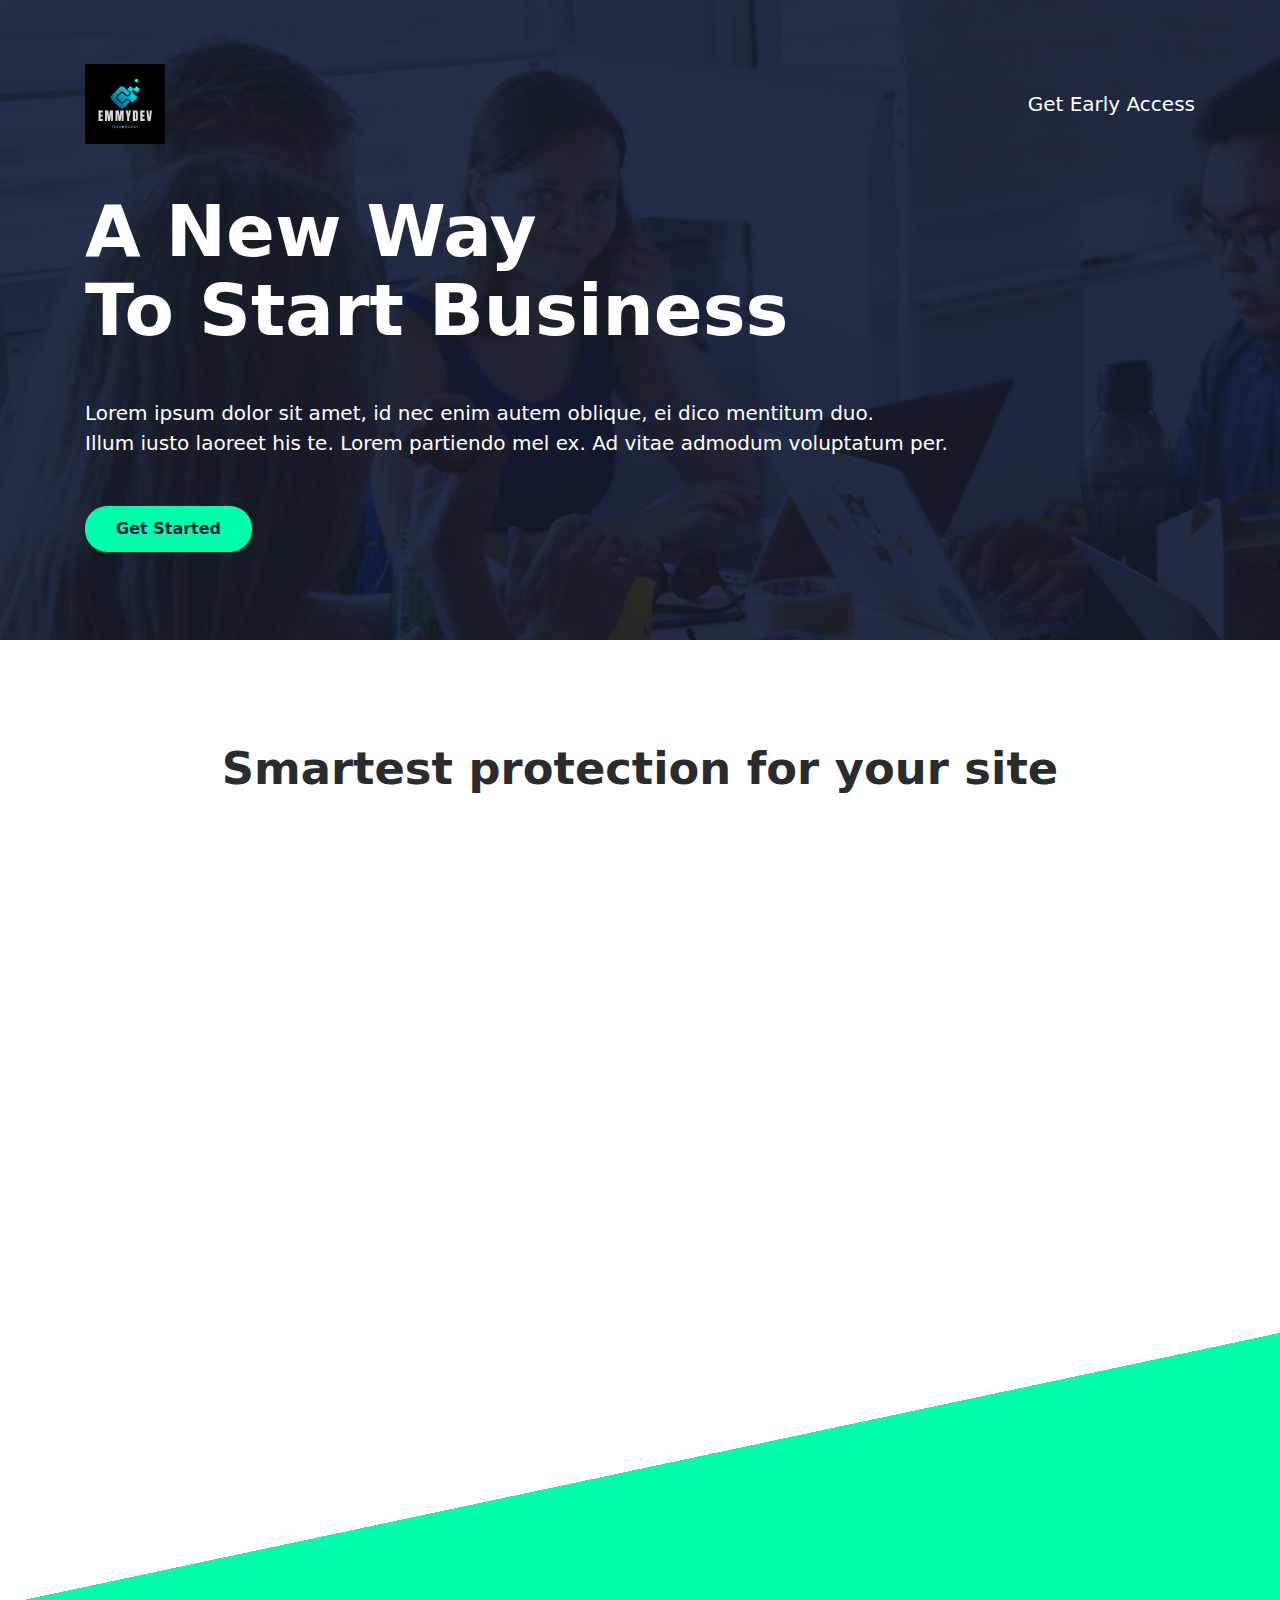
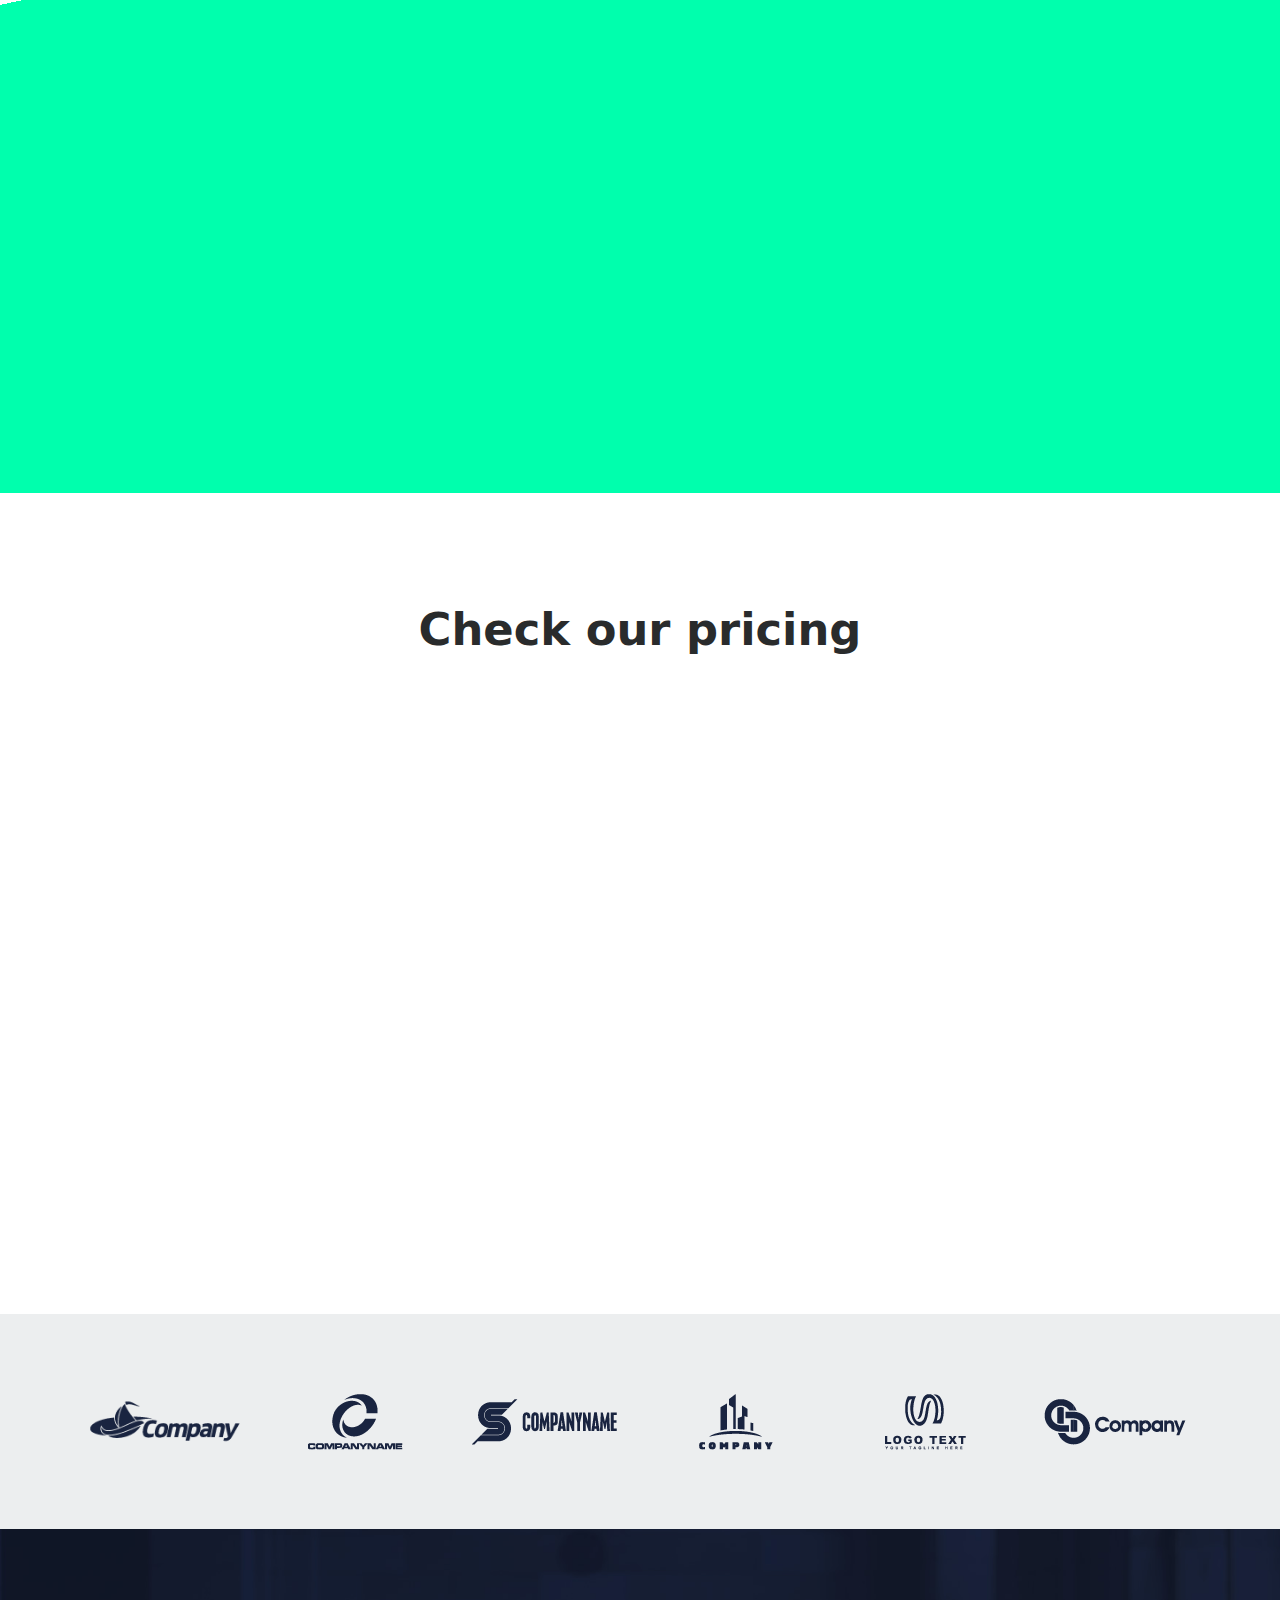
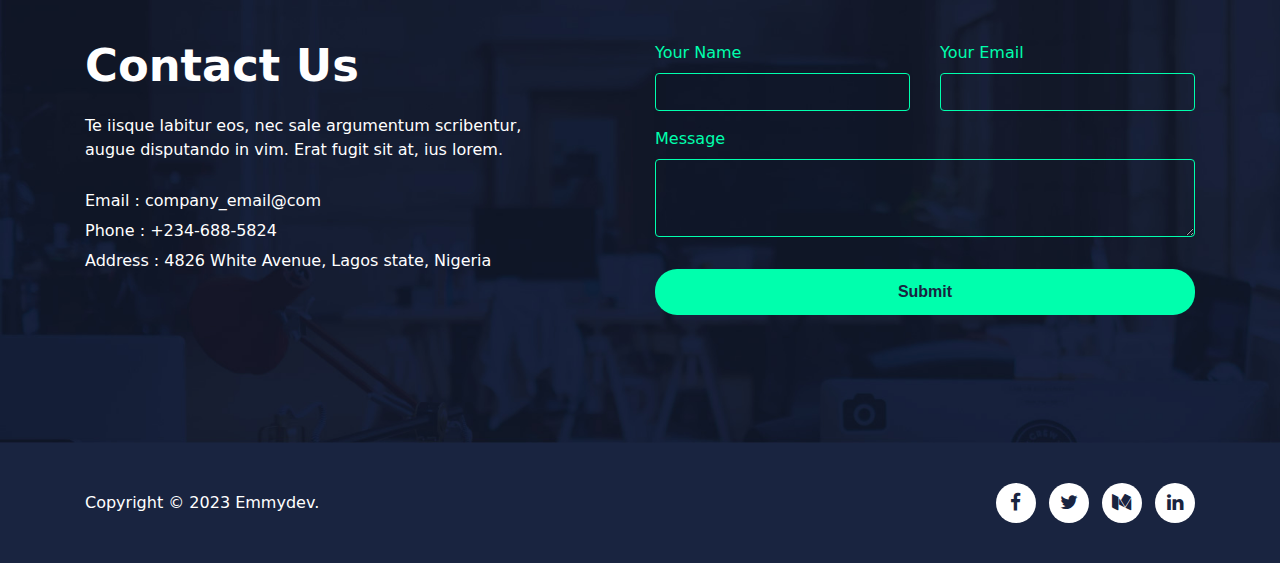
<file: project3/index.html>
<!DOCTYPE html>
<html lang="zh-TW">
<head>
    <meta charset="UTF-8">
    <meta name="viewport" content="width=device-width, initial-scale=1, shrink-to-fit=no">
    <title>Emmydev</title>
    <link rel="icon" href="img/favicon.png" sizes="32x32" type="image/png">
    <!-- custom.css -->
    <link rel="stylesheet" href="css/custom.css">
    <!-- bootstrap.min.css -->
    <link rel="stylesheet" href="css/bootstrap.min.css">
	<!-- font-awesome -->
    <link rel="stylesheet" href="font-awesome-4.7.0/css/font-awesome.min.css">
    
    <!-- AOS -->
    <link rel="stylesheet" href="css/aos.css">
</head>

<body>
    <!-- banner -->
    <div class="jumbotron jumbotron-fluid" id="banner" style="background-image: url(img/banner-bk.jpg);">
        <div class="container text-center text-md-left">
            <header>
                <div class="row justify-content-between">
                    <div class="col-2">
                        <img src="img/logo.png" alt="logo">
                    </div>
                    <div class="col-6 align-self-center text-right">
                        <a href="#" class="text-white lead">Get Early Access</a>
                    </div>
                </div>
            </header>
            <h1 data-aos="fade" data-aos-easing="linear" data-aos-duration="1000" data-aos-once="true" class="display-3 text-white font-weight-bold my-5">
            	A New Way<br>
            	To Start Business
            </h1>
            <p data-aos="fade" data-aos-easing="linear" data-aos-duration="1000" data-aos-once="true" class="lead text-white my-4">
                Lorem ipsum dolor sit amet, id nec enim autem oblique, ei dico mentitum duo.
                <br> Illum iusto laoreet his te. Lorem partiendo mel ex. Ad vitae admodum voluptatum per.
            </p>
            <a href="#" data-aos="fade" data-aos-easing="linear" data-aos-duration="1000" data-aos-once="true" class="btn my-4 font-weight-bold atlas-cta cta-green">Get Started</a>
        </div>
    </div>
    <!-- three-blcok -->
    <div class="container my-5 py-2">
        <h2 class="text-center font-weight-bold my-5">Smartest protection for your site</h2>
        <div class="row">
            <div data-aos="fade-up" data-aos-delay="0" data-aos-duration="1000" data-aos-once="true" class="col-md-4 text-center">
                <img src="img/smart-protect-1.jpg" alt="Anti-spam" class="mx-auto">
                <h4>Anti-spam</h4>
                <p>Lorem ipsum dolor sit amet porro his no his deleniti</p>
            </div>
            <div data-aos="fade-up" data-aos-delay="200" data-aos-duration="1000" data-aos-once="true" class="col-md-4 text-center">
                <img src="img/smart-protect-2.jpg" alt="Phishing Detect" class="mx-auto">
                <h4>Phishing Detect</h4>
                <p>Ne error antiopam usu. Sed vocen concludaturque ea</p>
            </div>
            <div data-aos="fade-up" data-aos-delay="400" data-aos-duration="1000" data-aos-once="true" class="col-md-4 text-center">
                <img src="img/smart-protect-3.jpg" alt="Smart Scan" class="mx-auto">
                <h4>Smart Scan</h4>
                <p>Et usu ocurreret elaboraret doctus prodesse assueverit.</p>
            </div>
        </div>
    </div>
    <!-- feature (skew background) -->
    <div class="jumbotron jumbotron-fluid feature" id="feature-first">
        <div class="container my-5">
            <div class="row justify-content-between text-center text-md-left">
                <div data-aos="fade-right" data-aos-duration="1000" data-aos-once="true" class="col-md-6">
                    <h2 class="font-weight-bold">Take a look inside</h2>
                    <p class="my-4">Te iisque labitur eos, nec sale argumentum scribentur no,
                        <br> augue disputando in vim. Erat fugit sit at, ius lorem deserunt deterruisset no.</p>
                    <a href="#" class="btn my-4 font-weight-bold atlas-cta cta-blue">Learn More</a>
                </div>
                <div data-aos="fade-left" data-aos-duration="1000" data-aos-once="true" class="col-md-6 align-self-center">
                    <img src="img/feature-1.png" alt="Take a look inside" class="mx-auto d-block">
                </div>
            </div>
        </div>
    </div>
    <!-- feature (green background) -->
    <div class="jumbotron jumbotron-fluid feature" id="feature-last">
        <div class="container">
            <div class="row justify-content-between text-center text-md-left">
                <div data-aos="fade-left" data-aos-duration="1000" data-aos-once="true" class="col-md-6 flex-md-last">
                    <h2 class="font-weight-bold">Safe and reliable</h2>
                    <p class="my-4">
                        Duo suas detracto maiestatis ad, commodo lucilius invenire nec ad,
                        <br> eum et oratio disputationi. Falli lobortis his ad
                    </p>
                    <a href="#" class="btn my-4 font-weight-bold atlas-cta cta-blue">Learn More</a>
                </div>
                <div data-aos="fade-right" data-aos-duration="1000" data-aos-once="true" class="col-md-6 align-self-center flex-md-first">
                    <img src="img/feature-2.png" alt="Safe and reliable" class="mx-auto d-block">
                </div>
            </div>
        </div>
    </div>

    <!-- price table -->
    <div class="container my-5 py-2" id="price-table">
        <h2 class="text-center font-weight-bold d-block mb-3">Check our pricing</h2>
        <div class="row">
            <div data-aos="fade-right" data-aos-delay="200" data-aos-duration="1000" data-aos-once="true" class="col-md-4 text-center py-4 mt-5">
                <h4 class="my-4">STARTUP</h4>
                <p class="font-weight-bold">$ <span class="display-2 font-weight-bold">0</span> / MO.</p>
                <ul class="list-unstyled">
                    <li>Up to 5 Documents</li>
                    <li>Up to 3 Reviews</li>
                    <li>5 team Members</li>
                    <li>Limited Support</li>
                </ul>
                <a href="#" class="btn my-4 font-weight-bold atlas-cta cta-ghost">Get Free</a>
            </div>
            <div data-aos="fade-up" data-aos-duration="1000" data-aos-once="true" class="col-md-4 text-center py-4 mt-5 rounded" id="price-table__premium">
                <h4 class="my-4">PREMIUM</h4>
                <p class="font-weight-bold">$ <span class="display-2 font-weight-bold">10</span> / MO.</p>
                <ul class="list-unstyled">
                    <li>Up to 15 Documents</li>
                    <li>Up to 10 Reviews</li>
                    <li>25 team Members</li>
                    <li>Limited Support</li>
                </ul>
                <a href="#" class="btn my-4 font-weight-bold atlas-cta cta-green">Get Free</a>
            </div>
            <div data-aos="fade-left" data-aos-delay="200" data-aos-duration="1000" data-aos-once="true" class="col-md-4 text-center py-4 mt-5">
                <h4 class="my-4">PROFESSIONAL</h4>
                <p class="font-weight-bold">$ <span class="display-2 font-weight-bold">30</span> / MO.</p>
                <ul class="list-unstyled">
                    <li>Unlimited Documents</li>
                    <li>Unlimited Reviews</li>
                    <li>Unlimited Members</li>
                    <li>Unlimited Support</li>
                </ul>
                <a href="#" class="btn my-4 font-weight-bold atlas-cta cta-ghost">Get Free</a>
            </div>
        </div>
    </div>
    <!-- client -->
    <div class="jumbotron jumbotron-fluid">
        <div class="container">
            <div class="row">
                <div class="col-sm-4 col-md-2 py-2 align-self-center">
                    <img src="img/client-1.png" class="mx-auto d-block">
                </div>
                <div class="col-sm-4 col-md-2 py-2 align-self-center">
                    <img src="img/client-2.png" class="mx-auto d-block">
                </div>
                <div class="col-sm-4 col-md-2 py-2 align-self-center">
                    <img src="img/client-3.png" class="mx-auto d-block">
                </div>
                <div class="col-sm-4 col-md-2 py-2 align-self-center">
                    <img src="img/client-4.png" class="mx-auto d-block">
                </div>
                <div class="col-sm-4 col-md-2 py-2 align-self-center">
                    <img src="img/client-5.png" class="mx-auto d-block">
                </div>
                <div class="col-sm-4 col-md-2 py-2 align-self-center">
                    <img src="img/client-6.png" class="mx-auto d-block">
                </div>
            </div>
        </div>
    </div>
    <!-- contact -->
    <div class="jumbotron jumbotron-fluid" id="contact" style="background-image: url(img/contact-bk.jpg);">
        <div class="container my-5">
            <div class="row justify-content-between">
                <div class="col-md-6 text-white">
                    <h2 class="font-weight-bold">Contact Us</h2>
                    <p class="my-4">
                        Te iisque labitur eos, nec sale argumentum scribentur,
                        <br> augue disputando in vim. Erat fugit sit at, ius lorem.
                    </p>
                    <ul class="list-unstyled">
                        <li>Email : company_email@com</li>
                        <li>Phone : +234-688-5824</li>
                        <li>Address : 4826 White Avenue, Lagos state, Nigeria</li>
                    </ul>
                </div>
                <div class="col-md-6">
                    <form>
                    	<div class="row">
	                        <div class="form-group col-md-6">
	                            <label for="name">Your Name</label>
	                            <input type="name" class="form-control" id="name">
	                        </div>
	                        <div class="form-group col-md-6">
	                            <label for="Email">Your Email</label>
	                            <input type="email" class="form-control" id="Email">
	                        </div>
	                    </div>
	                    <div class="form-group">
	                        <label for="message">Message</label>
	                        <textarea class="form-control" id="message" rows="3"></textarea>
	                    </div>
                        <button type="submit" class="btn font-weight-bold atlas-cta atlas-cta-wide cta-green my-3">Submit</button>
                    </form>
                </div>
            </div>
        </div>
    </div>

	<!-- copyright -->
	<div class="jumbotron jumbotron-fluid" id="copyright">
        <div class="container">
            <div class="row justify-content-between">
            	<div class="col-md-6 text-white align-self-center text-center text-md-left my-2">
                    Copyright © 2023 Emmydev.
                </div>
                <div class="col-md-6 align-self-center text-center text-md-right my-2" id="social-media">
                    <a href="#" class="d-inline-block text-center ml-2">
                    	<i class="fa fa-facebook" aria-hidden="true"></i>
                    </a>
                    <a href="#" class="d-inline-block text-center ml-2">
                    	<i class="fa fa-twitter" aria-hidden="true"></i>
                    </a>
                    <a href="#" class="d-inline-block text-center ml-2">
                    	<i class="fa fa-medium" aria-hidden="true"></i>
                    </a>
                    <a href="#" class="d-inline-block text-center ml-2">
                    	<i class="fa fa-linkedin" aria-hidden="true"></i>
                    </a>
                </div>
            </div>
        </div>
    </div>
    
    <!-- AOS -->
    <script src="js/aos.js"></script>
    <script>
      AOS.init({
      });
    </script>
</body>

</html>
</file>
<file: project3/css/custom.css>
/********** common setting **********/
h2 {
    font-size: 2.8rem !important;
    font-weight: 700;
}

img {
    display: block;
    max-width: 100%;
}

a,
button {
    cursor: pointer;
}

.jumbotron {
    margin-bottom: 0 !important;
}

.atlas-cta {
    border-radius: 22px !important;
    padding: 12px 30px !important;
    font-weight: 700;
    transition: .3s ease-in-out !important;
}

.atlas-cta:hover {
    text-decoration: none;
    transform: translateY(-5px);
}

.atlas-cta-wide {
    width: 100%;
}

.cta-green {
    background: #00FFAD;
    color: #192440;
}

.cta-green:hover {
    color: #ffffff;
    background: #00e69c;
}

.cta-blue {
    background: #192440;
    color: #ffffff;
}

.cta-blue:hover {
    color: #ffffff;
    background: #121a2e;
}

.cta-ghost {
    border: 2px solid #192440 !important;
    color: #192440;
}

.cta-ghost:hover {
    color: #ffffff;
    background: #121a2e;
}

#banner {
    background-size: cover;
}

/********** banner **********/
#banner header {
    overflow: hidden;
}

#banner header img {
    max-width: 80px;
}

/********** feature (skew background) **********/
.feature img {
    width: 100%;
    max-width: 480px;
}

#feature-first {
    background: linear-gradient(168deg, #ffffff 55%, #00FFAD 0);
}

#feature-last {
    background: #00FFAD;
}

/********** price table **********/
#price-table {
    padding-top: 4rem !important;
    padding-bottom: 4rem !important;
}

#price-table__premium {
    background: #192440;
    color: #ffffff;
}

#price-table ul li {
    padding: 5px 0;
}

/********** contact **********/
#contact {
    background-size: cover;
}

#contact ul li {
    padding: 3px 0;
}

#contact form {
    color: #00FFAD;
}

#contact form input,
#contact form textarea {
    background: transparent;
    border: 1px solid #00FFAD;
    color: #ffffff;
}

/********** copyright **********/
#copyright {
    background: #192440;
    padding: 2rem 3rem;
}

#copyright #social-media a {
    width: 40px;
    height: 40px;
    border-radius: 99%;
    background: #ffffff;
    transition: .4s ease;
}

#copyright #social-media a i {
    color: #192440;
    font-size: 1.2rem;
    line-height: 40px;
}

#copyright #social-media a:hover {
    background: #00FFAD;
}

#copyright #social-media a:hover i {
    color: #ffffff;
}

/********** RWD **********/
@media (max-width: 575px) {
    #banner h1 {
        font-size: 3.6rem;
    }
}
</file>
